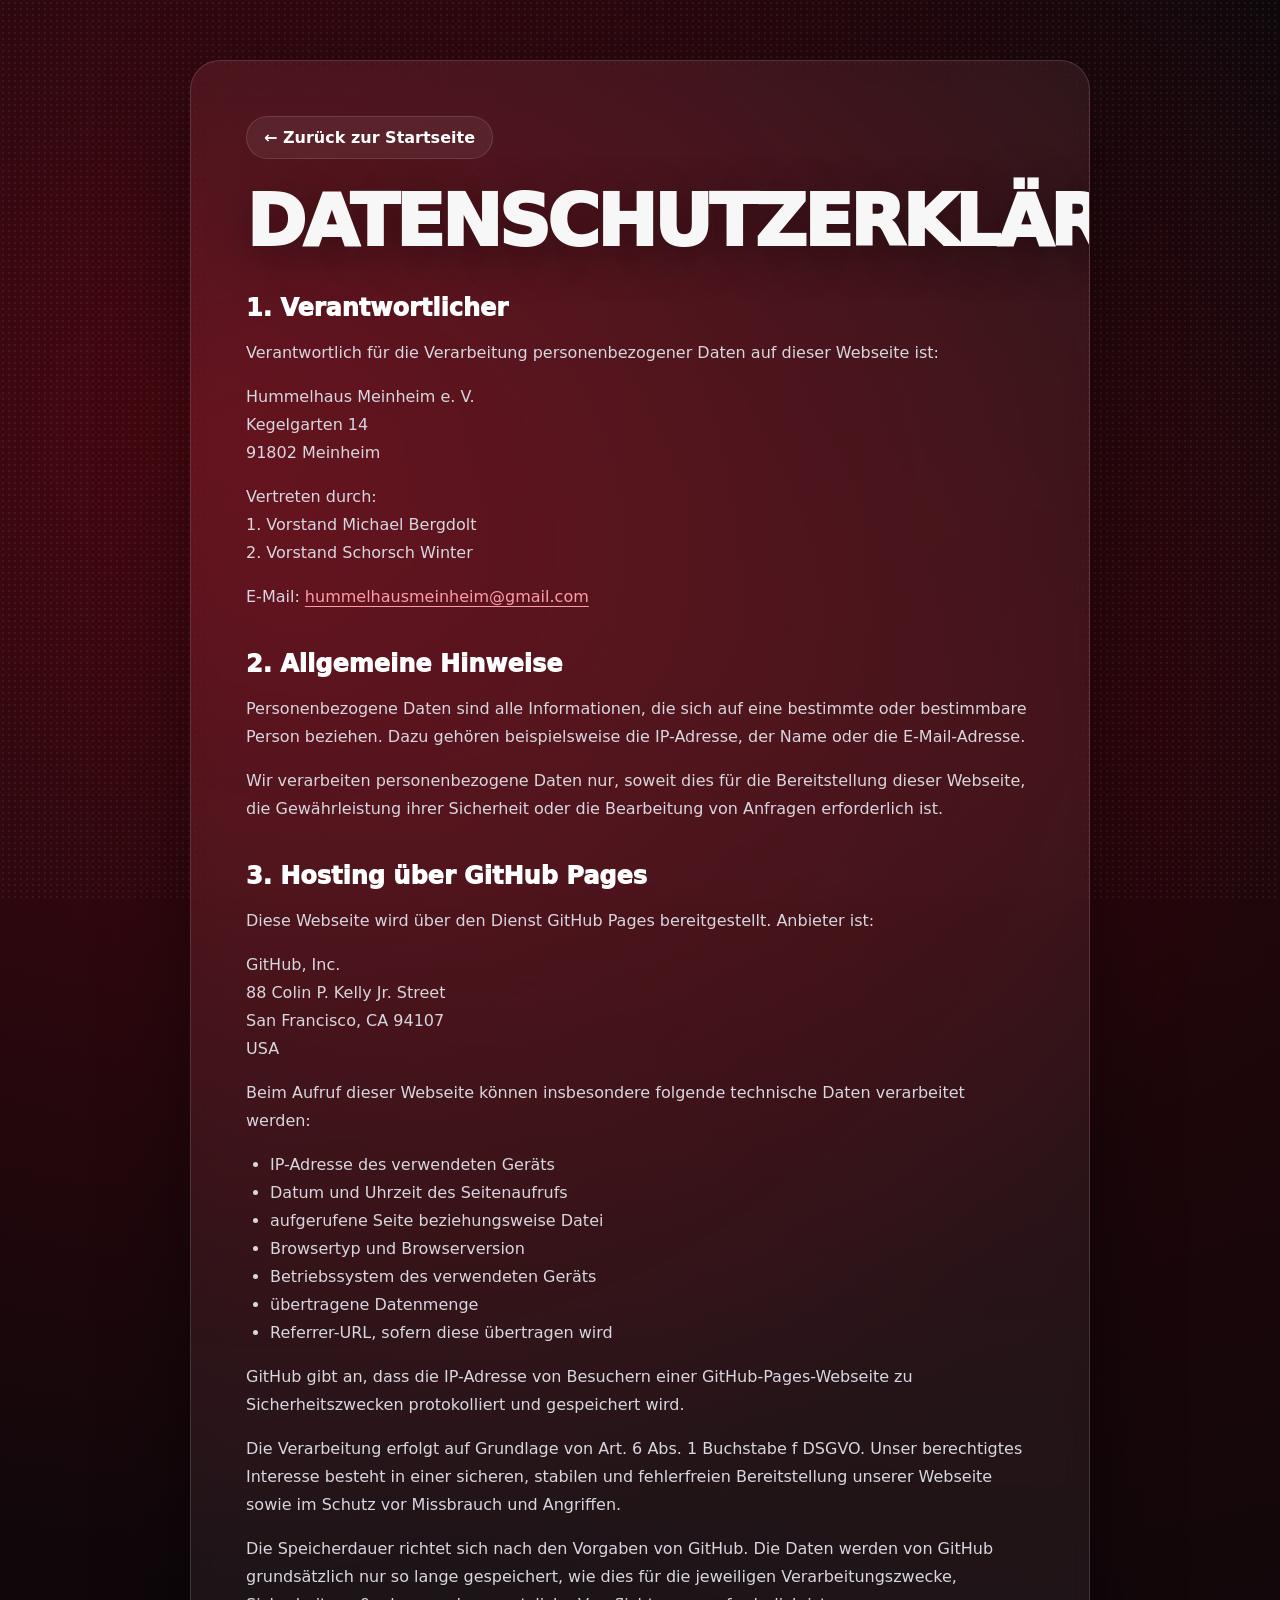
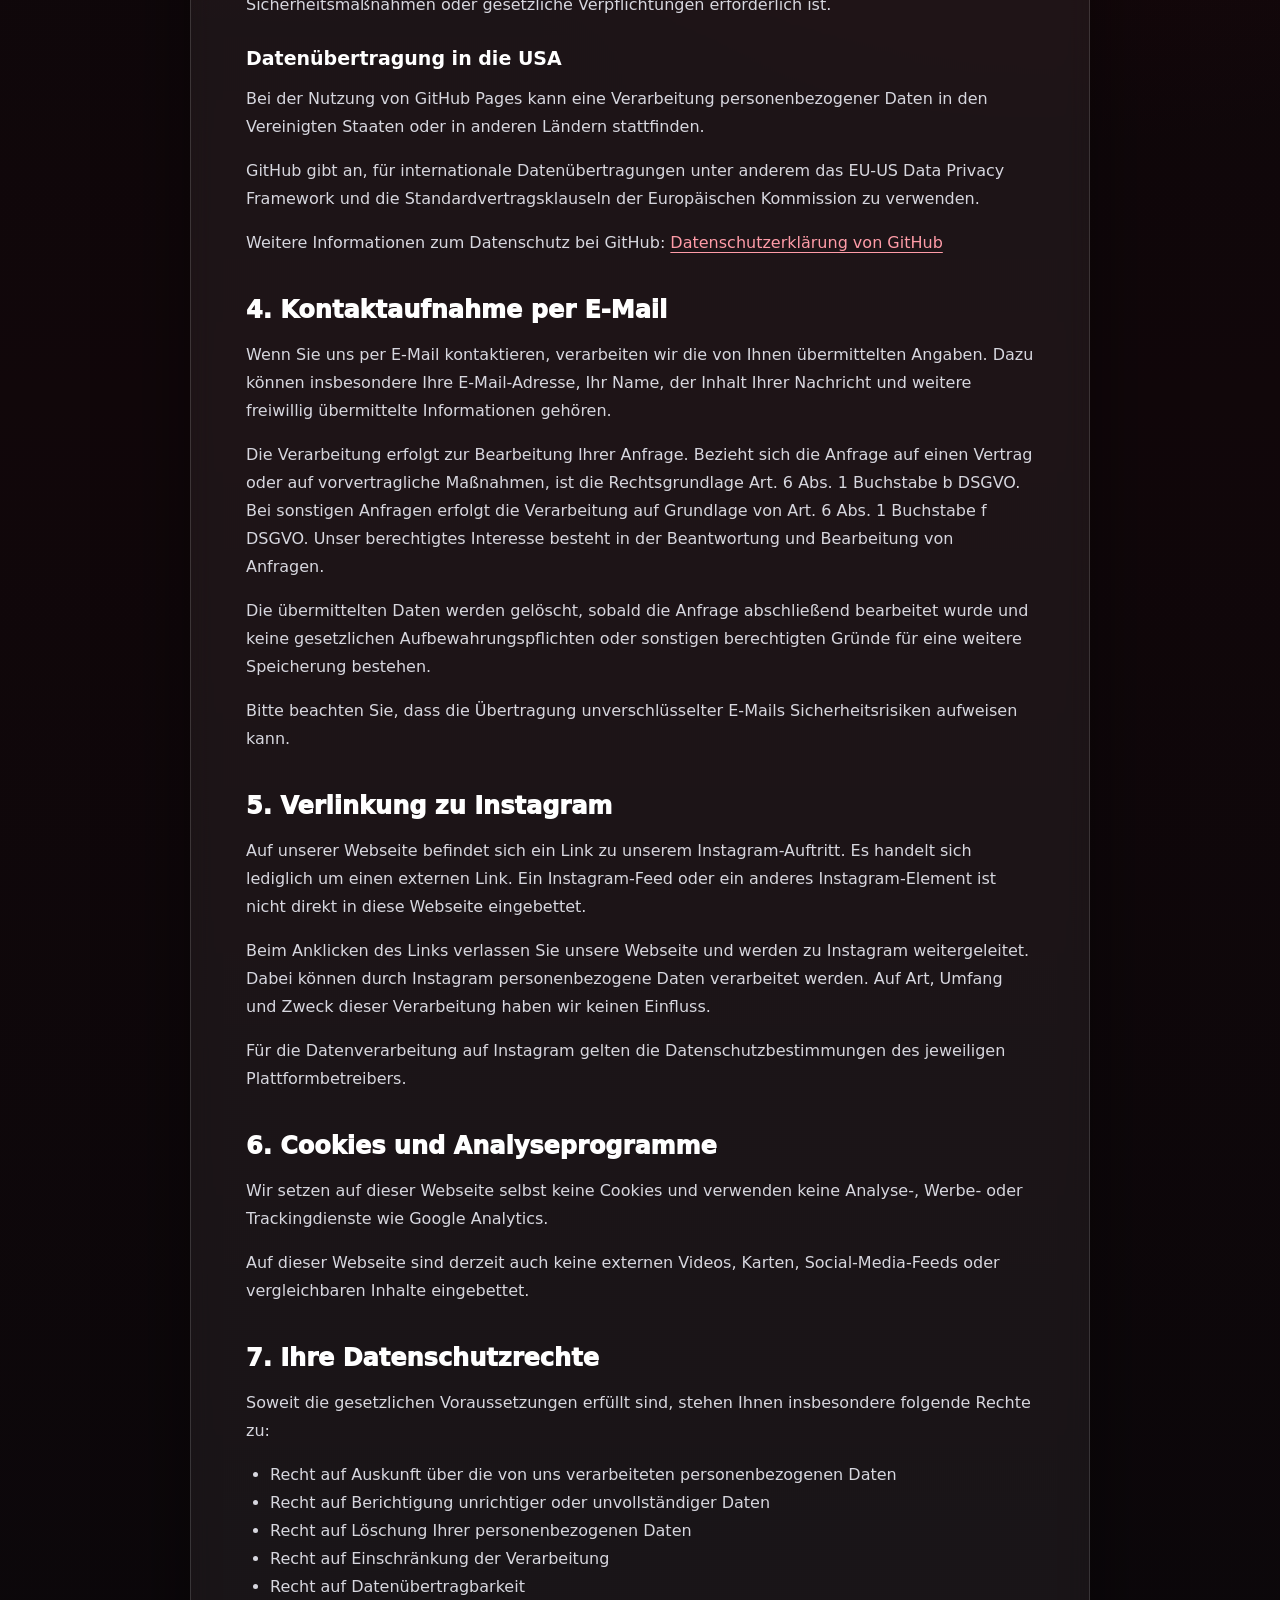
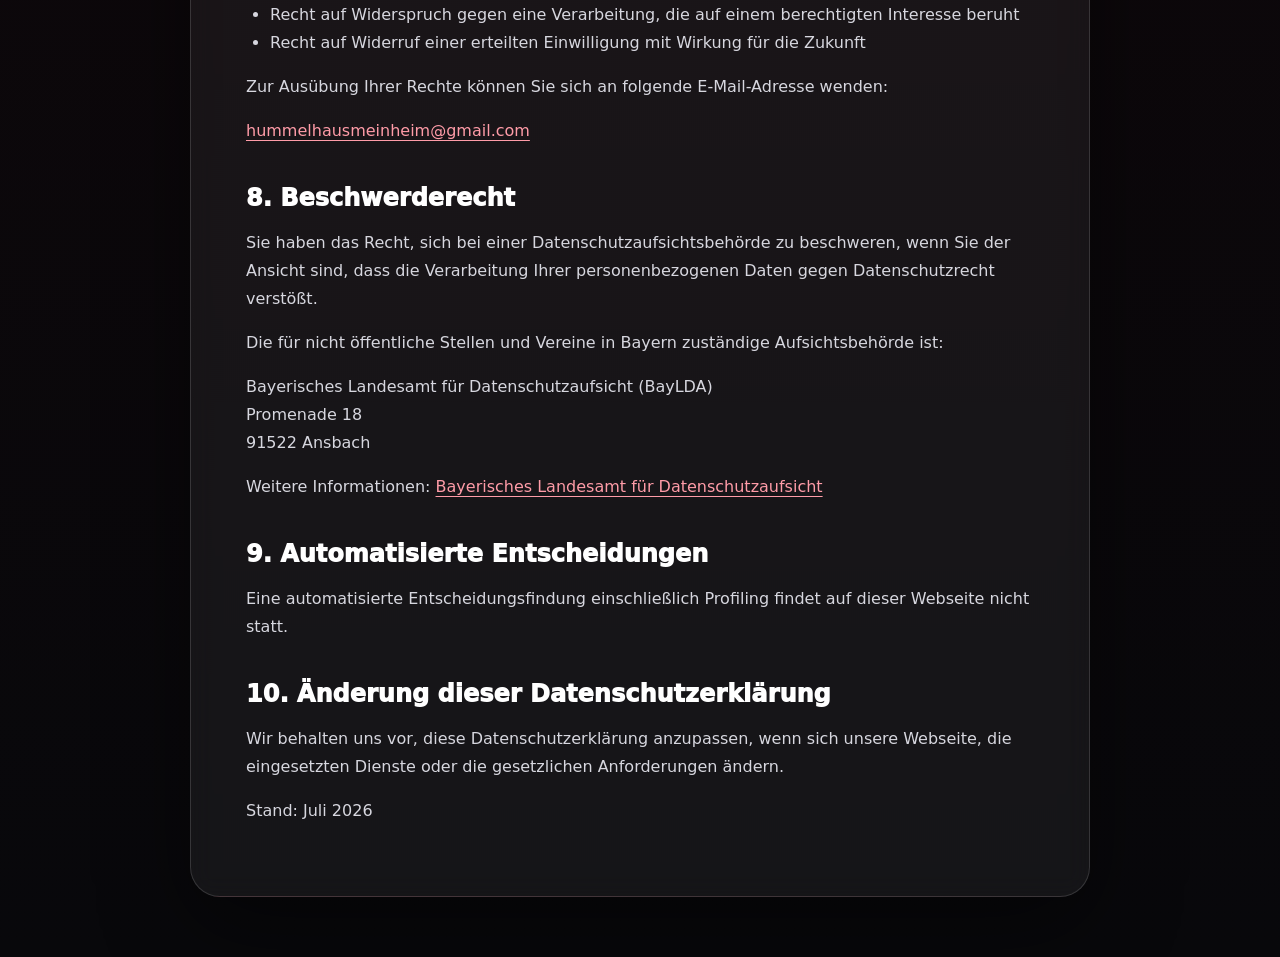
<file: datenschutz.html>
<!DOCTYPE html>
<html lang="de">
<head>
    <meta charset="UTF-8">

    <meta name="viewport"
          content="width=device-width, initial-scale=1.0">

    <meta name="robots" content="index, follow">

    <title>Datenschutzerklärung | Hummelhaus Meinheim e. V.</title>
    <link rel="stylesheet" href="style.css">

    <link rel="icon" type="image/png" sizes="512x512" href="/favicon.png">
    <link rel="shortcut icon" href="/favicon.ico">
    <link rel="apple-touch-icon" sizes="180x180" href="/apple-touch-icon.png">
</head>

<body class="legal-page">
    <main class="legal-container">
        <a class="legal-back" href="index.html">
            ← Zurück zur Startseite
        </a>

        <h1>Datenschutzerklärung</h1>

        <h2>1. Verantwortlicher</h2>

        <p>
            Verantwortlich für die Verarbeitung personenbezogener Daten
            auf dieser Webseite ist:
        </p>

        <p>
            Hummelhaus Meinheim e. V.<br>
            Kegelgarten 14<br>
            91802 Meinheim
        </p>

        <p>
            Vertreten durch:<br>
            1. Vorstand Michael Bergdolt<br>
            2. Vorstand Schorsch Winter
        </p>

        <p>
            E-Mail:
            <a href="mailto:hummelhausmeinheim@gmail.com">
                hummelhausmeinheim@gmail.com
            </a>
        </p>

        <h2>2. Allgemeine Hinweise</h2>

        <p>
            Personenbezogene Daten sind alle Informationen, die sich auf
            eine bestimmte oder bestimmbare Person beziehen. Dazu gehören
            beispielsweise die IP-Adresse, der Name oder die
            E-Mail-Adresse.
        </p>

        <p>
            Wir verarbeiten personenbezogene Daten nur, soweit dies für
            die Bereitstellung dieser Webseite, die Gewährleistung ihrer
            Sicherheit oder die Bearbeitung von Anfragen erforderlich ist.
        </p>

        <h2>3. Hosting über GitHub Pages</h2>

        <p>
            Diese Webseite wird über den Dienst GitHub Pages bereitgestellt.
            Anbieter ist:
        </p>

        <p>
            GitHub, Inc.<br>
            88 Colin P. Kelly Jr. Street<br>
            San Francisco, CA 94107<br>
            USA
        </p>

        <p>
            Beim Aufruf dieser Webseite können insbesondere folgende
            technische Daten verarbeitet werden:
        </p>

        <ul>
            <li>IP-Adresse des verwendeten Geräts</li>
            <li>Datum und Uhrzeit des Seitenaufrufs</li>
            <li>aufgerufene Seite beziehungsweise Datei</li>
            <li>Browsertyp und Browserversion</li>
            <li>Betriebssystem des verwendeten Geräts</li>
            <li>übertragene Datenmenge</li>
            <li>Referrer-URL, sofern diese übertragen wird</li>
        </ul>

        <p>
            GitHub gibt an, dass die IP-Adresse von Besuchern einer
            GitHub-Pages-Webseite zu Sicherheitszwecken protokolliert und
            gespeichert wird.
        </p>

        <p>
            Die Verarbeitung erfolgt auf Grundlage von Art. 6 Abs. 1
            Buchstabe f DSGVO. Unser berechtigtes Interesse besteht in
            einer sicheren, stabilen und fehlerfreien Bereitstellung
            unserer Webseite sowie im Schutz vor Missbrauch und Angriffen.
        </p>

        <p>
            Die Speicherdauer richtet sich nach den Vorgaben von GitHub.
            Die Daten werden von GitHub grundsätzlich nur so lange
            gespeichert, wie dies für die jeweiligen Verarbeitungszwecke,
            Sicherheitsmaßnahmen oder gesetzliche Verpflichtungen
            erforderlich ist.
        </p>

        <h3>Datenübertragung in die USA</h3>

        <p>
            Bei der Nutzung von GitHub Pages kann eine Verarbeitung
            personenbezogener Daten in den Vereinigten Staaten oder in
            anderen Ländern stattfinden.
        </p>

        <p>
            GitHub gibt an, für internationale Datenübertragungen unter
            anderem das EU-US Data Privacy Framework und die
            Standardvertragsklauseln der Europäischen Kommission zu
            verwenden.
        </p>

        <p>
            Weitere Informationen zum Datenschutz bei GitHub:
            <a href="https://docs.github.com/de/site-policy/privacy-policies/github-general-privacy-statement"
               target="_blank"
               rel="noopener noreferrer">
                Datenschutzerklärung von GitHub
            </a>
        </p>

        <h2>4. Kontaktaufnahme per E-Mail</h2>

        <p>
            Wenn Sie uns per E-Mail kontaktieren, verarbeiten wir die von
            Ihnen übermittelten Angaben. Dazu können insbesondere Ihre
            E-Mail-Adresse, Ihr Name, der Inhalt Ihrer Nachricht und
            weitere freiwillig übermittelte Informationen gehören.
        </p>

        <p>
            Die Verarbeitung erfolgt zur Bearbeitung Ihrer Anfrage.
            Bezieht sich die Anfrage auf einen Vertrag oder auf
            vorvertragliche Maßnahmen, ist die Rechtsgrundlage Art. 6
            Abs. 1 Buchstabe b DSGVO. Bei sonstigen Anfragen erfolgt die
            Verarbeitung auf Grundlage von Art. 6 Abs. 1 Buchstabe f
            DSGVO. Unser berechtigtes Interesse besteht in der
            Beantwortung und Bearbeitung von Anfragen.
        </p>

        <p>
            Die übermittelten Daten werden gelöscht, sobald die Anfrage
            abschließend bearbeitet wurde und keine gesetzlichen
            Aufbewahrungspflichten oder sonstigen berechtigten Gründe für
            eine weitere Speicherung bestehen.
        </p>

        <p>
            Bitte beachten Sie, dass die Übertragung unverschlüsselter
            E-Mails Sicherheitsrisiken aufweisen kann.
        </p>

        <h2>5. Verlinkung zu Instagram</h2>

        <p>
            Auf unserer Webseite befindet sich ein Link zu unserem
            Instagram-Auftritt. Es handelt sich lediglich um einen
            externen Link. Ein Instagram-Feed oder ein anderes
            Instagram-Element ist nicht direkt in diese Webseite
            eingebettet.
        </p>

        <p>
            Beim Anklicken des Links verlassen Sie unsere Webseite und
            werden zu Instagram weitergeleitet. Dabei können durch
            Instagram personenbezogene Daten verarbeitet werden. Auf Art,
            Umfang und Zweck dieser Verarbeitung haben wir keinen
            Einfluss.
        </p>

        <p>
            Für die Datenverarbeitung auf Instagram gelten die
            Datenschutzbestimmungen des jeweiligen Plattformbetreibers.
        </p>

        <h2>6. Cookies und Analyseprogramme</h2>

        <p>
            Wir setzen auf dieser Webseite selbst keine Cookies und
            verwenden keine Analyse-, Werbe- oder Trackingdienste wie
            Google Analytics.
        </p>

        <p>
            Auf dieser Webseite sind derzeit auch keine externen Videos,
            Karten, Social-Media-Feeds oder vergleichbaren Inhalte
            eingebettet.
        </p>

        <h2>7. Ihre Datenschutzrechte</h2>

        <p>
            Soweit die gesetzlichen Voraussetzungen erfüllt sind, stehen
            Ihnen insbesondere folgende Rechte zu:
        </p>

        <ul>
            <li>
                Recht auf Auskunft über die von uns verarbeiteten
                personenbezogenen Daten
            </li>

            <li>
                Recht auf Berichtigung unrichtiger oder unvollständiger
                Daten
            </li>

            <li>
                Recht auf Löschung Ihrer personenbezogenen Daten
            </li>

            <li>
                Recht auf Einschränkung der Verarbeitung
            </li>

            <li>
                Recht auf Datenübertragbarkeit
            </li>

            <li>
                Recht auf Widerspruch gegen eine Verarbeitung, die auf
                einem berechtigten Interesse beruht
            </li>

            <li>
                Recht auf Widerruf einer erteilten Einwilligung mit Wirkung
                für die Zukunft
            </li>
        </ul>

        <p>
            Zur Ausübung Ihrer Rechte können Sie sich an folgende
            E-Mail-Adresse wenden:
        </p>

        <p>
            <a href="mailto:hummelhausmeinheim@gmail.com">
                hummelhausmeinheim@gmail.com
            </a>
        </p>

        <h2>8. Beschwerderecht</h2>

        <p>
            Sie haben das Recht, sich bei einer Datenschutzaufsichtsbehörde
            zu beschweren, wenn Sie der Ansicht sind, dass die Verarbeitung
            Ihrer personenbezogenen Daten gegen Datenschutzrecht verstößt.
        </p>

        <p>
            Die für nicht öffentliche Stellen und Vereine in Bayern
            zuständige Aufsichtsbehörde ist:
        </p>

        <p>
            Bayerisches Landesamt für Datenschutzaufsicht (BayLDA)<br>
            Promenade 18<br>
            91522 Ansbach
        </p>

        <p>
            Weitere Informationen:
            <a href="https://www.lda.bayern.de/de/beschwerde.html"
               target="_blank"
               rel="noopener noreferrer">
                Bayerisches Landesamt für Datenschutzaufsicht
            </a>
        </p>

        <h2>9. Automatisierte Entscheidungen</h2>

        <p>
            Eine automatisierte Entscheidungsfindung einschließlich
            Profiling findet auf dieser Webseite nicht statt.
        </p>

        <h2>10. Änderung dieser Datenschutzerklärung</h2>

        <p>
            Wir behalten uns vor, diese Datenschutzerklärung anzupassen,
            wenn sich unsere Webseite, die eingesetzten Dienste oder die
            gesetzlichen Anforderungen ändern.
        </p>

        <p class="stand">
            Stand: Juli 2026
        </p>
    </main>
</body>
</html>
</file>
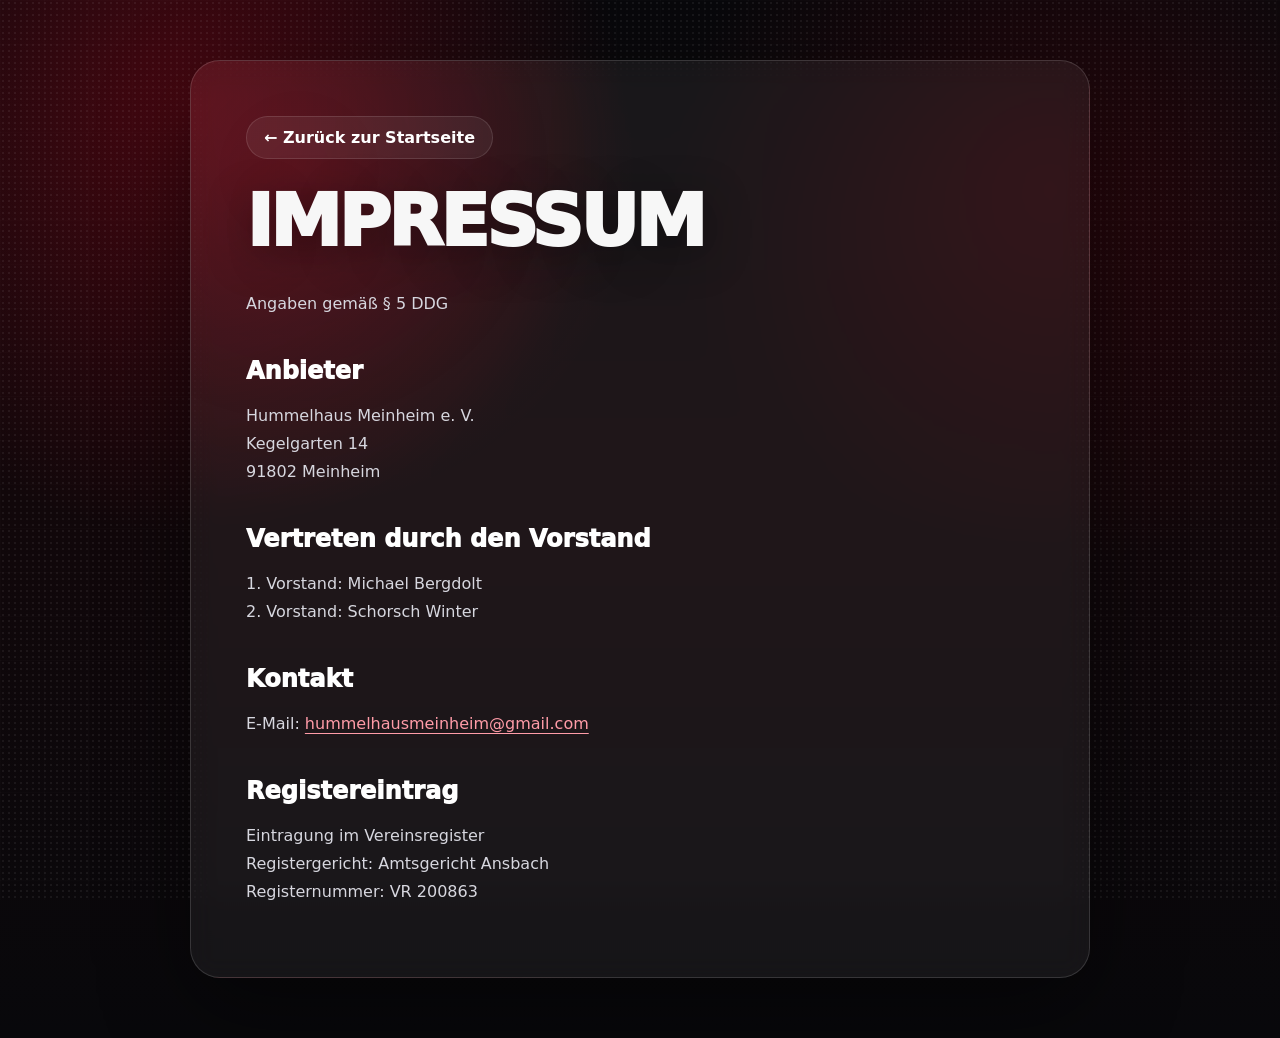
<file: impressum.html>
<!DOCTYPE html>
<html lang="de">
<head>
    <meta charset="UTF-8">
    <meta name="viewport" content="width=device-width, initial-scale=1.0">

    <title>Impressum | Hummelhaus Meinheim e. V.</title>

    <link rel="stylesheet" href="style.css">

    <link rel="icon" type="image/png" sizes="512x512" href="/favicon.png">
    <link rel="shortcut icon" href="/favicon.ico">
    <link rel="apple-touch-icon" sizes="180x180" href="/apple-touch-icon.png">
</head>

<body class="legal-page">
    <main class="legal-container">
        <a class="legal-back" href="index.html">
            ← Zurück zur Startseite
        </a>

        <h1>Impressum</h1>

        <p>Angaben gemäß § 5 DDG</p>

        <h2>Anbieter</h2>
        <p>
            Hummelhaus Meinheim e. V.<br>
            Kegelgarten 14<br>
            91802 Meinheim
        </p>

        <h2>Vertreten durch den Vorstand</h2>
        <p>
            1. Vorstand: Michael Bergdolt<br>
            2. Vorstand: Schorsch Winter
        </p>

        <h2>Kontakt</h2>
        <p>
            E-Mail:
            <a href="mailto:hummelhausmeinheim@gmail.com">
                hummelhausmeinheim@gmail.com
            </a>
        </p>

        <h2>Registereintrag</h2>
        <p>
            Eintragung im Vereinsregister<br>
            Registergericht: Amtsgericht Ansbach<br>
            Registernummer: VR 200863
        </p>
    </main>
</body>
</html>
</file>
<file: style.css>
:root {
  --panel: rgba(255, 255, 255, .055);
  --line: rgba(255, 255, 255, .12);
  --text: #f7f7f7;
  --muted: #b8b8c3;
  --red: #e30620;
  --red-soft: #ff9ca8;
  --shadow: 0 28px 90px rgba(0, 0, 0, .45);
  --radius: 30px;
  --font: system-ui, -apple-system, BlinkMacSystemFont, "Segoe UI", sans-serif;
  --mono: ui-monospace, SFMono-Regular, Menlo, Monaco, Consolas, "Liberation Mono", monospace;
}

* { box-sizing: border-box; }
html {
  scroll-behavior: smooth;
  max-width: 100%;
  overflow-x: hidden;
}
body {
  margin: 0;
  width: 100%;
  max-width: 100%;
  min-height: 100vh;
  overflow-x: hidden;
  color: var(--text);
  font-family: var(--font);
  background:
    radial-gradient(circle at 15% 10%, rgba(227, 6, 32, .28), transparent 30%),
    radial-gradient(circle at 82% 18%, rgba(118, 0, 12, .25), transparent 28%),
    linear-gradient(180deg, #08080b 0%, #11070a 48%, #08080b 100%);
}
body::before,
body::after {
  content: "";
  position: fixed;
  inset: 0;
  z-index: -2;
  pointer-events: none;
}
body::before {
  opacity: .18;
  background-image: radial-gradient(rgba(255, 255, 255, .35) 1px, transparent 1px);
  background-size: 6px 6px;
}
body::after {
  z-index: -1;
  opacity: .10;
  background-image:
    linear-gradient(rgba(255, 255, 255, .14) 1px, transparent 1px),
    linear-gradient(90deg, rgba(255, 255, 255, .14) 1px, transparent 1px);
  background-size: 44px 44px;
}
a { color: inherit; text-decoration: none; }
.container { width: min(1180px, calc(100% - 40px)); margin-inline: auto; }

/* Navigation */
.nav {
  position: sticky;
  top: 0;
  z-index: 20;
  border-bottom: 1px solid var(--line);
  background: rgba(9, 9, 12, .82);
  backdrop-filter: blur(18px);
}
.nav .container { width: min(1740px, calc(100% - 56px)); }
.nav-inner {
  display: flex;
  align-items: center;
  gap: 30px;
  padding: 16px 0;
}
.brand {
  display: flex;
  flex: 0 1 auto;
  align-items: center;
  min-width: 0;
  gap: 18px;
}
.brand-mark {
  width: 126px;
  height: 94px;
  flex: 0 0 126px;
}
.brand-mark img {
  display: block;
  width: 100%;
  height: 100%;
  object-fit: contain;
  filter:
    drop-shadow(0 0 1px rgba(255, 255, 255, .65))
    drop-shadow(0 10px 24px rgba(227, 6, 32, .32));
}
.brand-copy { min-width: 0; }
.brand-title {
  margin: 0;
  white-space: nowrap;
  font-size: clamp(28px, 2.4vw, 42px);
  font-weight: 1000;
  line-height: 1;
  letter-spacing: .05em;
  text-transform: uppercase;
}
.brand-sub {
  margin: 9px 0 0;
  white-space: nowrap;
  color: var(--red-soft);
  font-family: var(--mono);
  font-size: 14px;
  letter-spacing: .18em;
  text-transform: uppercase;
}
.nav-links {
  display: flex;
  align-items: center;
  gap: 28px;
  margin-left: auto;
  flex-shrink: 0;
  color: #d9d9df;
  font-family: var(--mono);
  font-size: 15px;
  letter-spacing: .12em;
  text-transform: uppercase;
}
.nav-links a:hover,
.footer-links a:hover { color: #fff; }
.nav-ticket { flex-shrink: 0; white-space: nowrap; }

/* Buttons */
.btn {
  display: inline-flex;
  align-items: center;
  justify-content: center;
  gap: 10px;
  border: 0;
  border-radius: 999px;
  padding: 14px 22px;
  font-weight: 950;
  letter-spacing: .08em;
  text-transform: uppercase;
  transition: transform .2s ease, background .2s ease;
}
.btn:hover { transform: translateY(-2px); }
.btn-light { color: #0b0b0d; background: #fff; }
.btn-red { color: #fff; background: var(--red); box-shadow: 0 20px 45px rgba(227, 6, 32, .24); }
.btn-outline { border: 1px solid var(--line); background: rgba(255, 255, 255, .06); }

/* Hero */
.hero {
  position: relative;
  display: grid;
  grid-template-columns: minmax(0, 1fr) minmax(390px, 420px);
  align-items: center;
  gap: 48px;
  padding: 88px 0 80px;
}
.hero::before {
  content: "";
  position: absolute;
  top: 24px;
  bottom: 20px;
  left: 50%;
  width: 100vw;
  max-width: 100vw;
  transform: translateX(-50%);
  z-index: -1;
  border-block: 1px solid rgba(255, 255, 255, .06);
  background:
    radial-gradient(circle at 20% 40%, rgba(227, 6, 32, .18), transparent 34%),
    linear-gradient(110deg, rgba(91, 0, 7, .72), rgba(10, 10, 14, .35) 62%);
}
.hero > div,
.poster { min-width: 0; }
.pills { display: flex; flex-wrap: wrap; gap: 12px; margin-bottom: 28px; }
.pill {
  border: 1px solid var(--line);
  border-radius: 999px;
  padding: 10px 14px;
  background: rgba(255, 255, 255, .055);
  font-family: var(--mono);
  font-size: 14px;
  letter-spacing: .09em;
  text-transform: uppercase;
}
h1 {
  max-width: 900px;
  margin: 0;
  font-size: clamp(60px, 7.4vw, 108px);
  font-weight: 1000;
  line-height: .88;
  letter-spacing: -.065em;
  text-transform: uppercase;
  text-shadow: 0 10px 45px rgba(0, 0, 0, .42);
}
.hero-text {
  max-width: 650px;
  margin: 30px 0 0;
  color: #d7d7df;
  font-size: 20px;
  line-height: 1.65;
}
.hero-actions { display: flex; flex-wrap: wrap; gap: 14px; margin-top: 34px; }
.poster {
  position: relative;
  overflow: hidden;
  transform: rotate(-1.5deg);
  border: 1px solid rgba(227, 6, 32, .35);
  border-radius: 38px;
  padding: 22px;
  background: linear-gradient(180deg, rgba(45, 5, 10, .94), rgba(12, 12, 17, .94));
  box-shadow: var(--shadow);
  backdrop-filter: blur(10px);
}
.poster::before {
  content: "";
  position: absolute;
  top: -20%;
  left: -10%;
  width: 240px;
  height: 240px;
  border-radius: 50%;
  background: radial-gradient(circle, rgba(227, 6, 32, .22), transparent 70%);
}
.poster-inner {
  position: relative;
  display: flex;
  min-height: 590px;
  flex-direction: column;
  justify-content: space-between;
  gap: 24px;
  border: 1px solid rgba(255, 255, 255, .10);
  border-radius: 28px;
  padding: 28px;
  background:
    radial-gradient(circle at 80% 18%, rgba(255, 255, 255, .12), transparent 18%),
    linear-gradient(145deg, rgba(120, 0, 12, .45), rgba(16, 16, 22, .96) 50%, rgba(227, 6, 32, .09));
}
.poster-small {
  margin: 0;
  color: rgba(255, 255, 255, .78);
  font-family: var(--mono);
  font-size: 14px;
  letter-spacing: .35em;
  text-transform: uppercase;
}
.poster-year {
  margin: 12px 0 0;
  font-size: clamp(48px, 7vw, 74px);
  font-weight: 1000;
  line-height: .9;
  text-transform: uppercase;
}
.logo-card,
.logo-frame {
  display: flex;
  align-items: center;
  justify-content: center;
  width: 100%;
}
.logo-card { min-height: 440px; }
.logo-frame img {
  display: block;
  width: min(100%, 650px);
  max-height: 500px;
  object-fit: contain;
  filter:
    drop-shadow(0 0 1px rgba(255, 255, 255, .75))
    drop-shadow(0 18px 38px rgba(227, 6, 32, .30));
}

/* General sections */
section { padding: 76px 0; }
.eyebrow {
  margin: 0 0 12px;
  color: var(--red-soft);
  font-family: var(--mono);
  font-size: 14px;
  letter-spacing: .38em;
  text-transform: uppercase;
}
h2 {
  max-width: 780px;
  margin: 0 0 34px;
  font-size: clamp(40px, 6vw, 72px);
  font-weight: 1000;
  line-height: .95;
  letter-spacing: -.045em;
  text-transform: uppercase;
}

/* Coming soon */
.coming-soon-panel {
  position: relative;
  overflow: hidden;
  border: 1px solid rgba(227, 6, 32, .34);
  border-radius: 34px;
  padding: clamp(34px, 7vw, 76px);
  text-align: center;
  background:
    radial-gradient(circle at 15% 15%, rgba(227, 6, 32, .20), transparent 32%),
    linear-gradient(145deg, rgba(255, 255, 255, .065), rgba(255, 255, 255, .025));
  box-shadow: var(--shadow);
}
.coming-soon-panel::after {
  content: "COMING SOON";
  position: absolute;
  right: -30px;
  bottom: -18px;
  color: rgba(255, 255, 255, .035);
  font-size: clamp(70px, 13vw, 170px);
  font-weight: 1000;
  line-height: .8;
  letter-spacing: -.07em;
  white-space: nowrap;
  pointer-events: none;
}
.coming-soon-panel h2,
.coming-soon-panel p,
.coming-badge { position: relative; z-index: 1; }
.coming-soon-panel h2 { margin: 0 auto 18px; }
.coming-soon-panel p {
  max-width: 720px;
  margin: 0 auto;
  color: #d9d9e1;
  font-size: 19px;
  line-height: 1.7;
}
.coming-badge {
  display: inline-flex;
  align-items: center;
  gap: 9px;
  margin-bottom: 20px;
  border: 1px solid rgba(255, 255, 255, .16);
  border-radius: 999px;
  padding: 10px 15px;
  color: var(--red-soft);
  background: rgba(0, 0, 0, .22);
  font-family: var(--mono);
  font-size: 13px;
  letter-spacing: .15em;
  text-transform: uppercase;
}
.coming-badge::before {
  content: "";
  width: 8px;
  height: 8px;
  border-radius: 50%;
  background: var(--red);
  box-shadow: 0 0 16px rgba(227, 6, 32, .85);
}

/* Information */
.info-grid {
  display: grid;
  grid-template-columns: repeat(4, 1fr);
  gap: 18px;
}
.info-card {
  border: 1px solid var(--line);
  border-radius: var(--radius);
  padding: 26px;
  background: var(--panel);
  backdrop-filter: blur(8px);
}
.info-icon {
  display: grid;
  width: 46px;
  height: 46px;
  place-items: center;
  border-radius: 16px;
  color: var(--red-soft);
  background: rgba(227, 6, 32, .16);
  font-size: 24px;
}
.info-card h3 {
  margin: 22px 0 0;
  font-size: 28px;
  font-weight: 950;
  letter-spacing: -.02em;
  text-transform: uppercase;
}
.info-card p { margin: 12px 0 0; color: #d3d3dc; line-height: 1.7; }

/* Sponsors – neutral nach sichtbarer Logogröße sortiert */
.sponsor-panel {
  overflow: hidden;
  border: 1px solid rgba(255, 255, 255, .14);
  border-radius: 34px;
  padding: clamp(24px, 4vw, 42px);
  background:
    radial-gradient(circle at 12% 12%, rgba(227, 6, 32, .18), transparent 32%),
    linear-gradient(145deg, rgba(255, 255, 255, .07), rgba(255, 255, 255, .025));
  box-shadow: var(--shadow);
}
.sponsor-intro {
  max-width: 780px;
  margin: -14px 0 38px;
  color: #d5d5de;
  font-size: 18px;
  line-height: 1.65;
}
.sponsor-group + .sponsor-group {
  margin-top: 32px;
  padding-top: 32px;
  border-top: 1px solid rgba(255, 255, 255, .09);
}
.sponsor-grid {
  display: grid;
  gap: 16px;
}
.sponsor-grid-large { grid-template-columns: repeat(3, minmax(0, 1fr)); }
.sponsor-grid-medium { grid-template-columns: repeat(4, minmax(0, 1fr)); }
.sponsor-grid-small { grid-template-columns: repeat(5, minmax(0, 1fr)); }
.sponsor-card {
  display: flex;
  min-width: 0;
  flex-direction: column;
  align-items: center;
  justify-content: center;
  gap: 12px;
  border: 1px solid rgba(255, 255, 255, .55);
  border-radius: 22px;
  color: #121216;
  background: rgba(255, 255, 255, .97);
  box-shadow: 0 16px 35px rgba(0, 0, 0, .24);
  transition: transform .2s ease, box-shadow .2s ease;
}
.sponsor-card:hover {
  transform: translateY(-3px);
  box-shadow: 0 22px 45px rgba(0, 0, 0, .30);
}
.sponsor-card[hidden],
.sponsor-group[hidden] { display: none !important; }
.sponsor-logo {
  display: flex;
  width: 100%;
  min-width: 0;
  align-items: center;
  justify-content: center;
}
.sponsor-logo img {
  display: block;
  max-width: 100%;
  width: auto;
  height: auto;
  object-fit: contain;
}
.sponsor-name {
  max-width: 100%;
  color: #25252b;
  font-size: 13px;
  font-weight: 800;
  line-height: 1.35;
  text-align: center;
  overflow-wrap: anywhere;
}
.sponsor-card-large { min-height: 205px; padding: 22px; }
.sponsor-card-large .sponsor-logo img { max-height: 120px; }
.sponsor-card-wohnstudio .sponsor-logo img {
  width: 100%;
  max-width: 280px;
  max-height: 96px;
  object-fit: contain;
}
.sponsor-card-pflege .sponsor-logo img { max-height: 150px; }
.sponsor-card-berghof .sponsor-logo img { max-height: 96px; }
.sponsor-card-medium { min-height: 150px; padding: 18px; }
.sponsor-card-medium .sponsor-logo img { max-height: 82px; }
.sponsor-card-small { min-height: 115px; padding: 14px; }
.sponsor-card-small .sponsor-logo img { max-height: 58px; }
.sponsor-thanks {
  margin: 38px 0 0;
  color: var(--red-soft);
  font-family: var(--mono);
  font-size: 13px;
  letter-spacing: .12em;
  text-align: center;
  text-transform: uppercase;
}
@media (max-width: 1080px) {
  .sponsor-grid-large { grid-template-columns: repeat(2, minmax(0, 1fr)); }
  .sponsor-grid-medium { grid-template-columns: repeat(3, minmax(0, 1fr)); }
  .sponsor-grid-small { grid-template-columns: repeat(3, minmax(0, 1fr)); }
}
@media (max-width: 700px) {
  .sponsor-grid-large { grid-template-columns: 1fr; }
  .sponsor-grid-medium,
  .sponsor-grid-small { grid-template-columns: repeat(2, minmax(0, 1fr)); }
  .sponsor-card-large { min-height: 165px; }
  .sponsor-card-medium { min-height: 125px; }
  .sponsor-card-small { min-height: 105px; }
}
@media (max-width: 430px) {
  .sponsor-grid-medium,
  .sponsor-grid-small {
    grid-template-columns: 1fr;
    justify-items: center;
  }
  .sponsor-card-medium { width: min(100%, 300px); }
  .sponsor-card-small { width: min(72%, 220px); }
}

/* Footer */
footer { border-top: 1px solid var(--line); padding: 34px 0; color: var(--muted); font-size: 14px; }
.footer-inner { display: flex; justify-content: space-between; gap: 20px; flex-wrap: wrap; }
.footer-links { display: flex; gap: 20px; flex-wrap: wrap; }

/* Responsive */
@media (max-width: 1500px) {
  .nav .container { width: min(100% - 36px, 1400px); }
  .nav-inner { gap: 20px; }
  .brand-title { font-size: 34px; }
  .nav-links { gap: 18px; font-size: 14px; letter-spacing: .1em; }
  .nav-ticket { padding: 13px 19px; font-size: 13px; }
}
@media (max-width: 1210px) {
  .nav-links { display: none; }
  .nav-inner { justify-content: space-between; }
}
@media (max-width: 980px) {
  .hero { grid-template-columns: 1fr; gap: 34px; padding-top: 58px; }
  .poster { transform: none; }
  .poster-inner { min-height: auto; }
  .info-grid { grid-template-columns: repeat(2, 1fr); }
}
@media (max-width: 760px) {
  .brand-mark { width: 98px; height: 76px; flex-basis: 98px; }
  .brand-title { font-size: 24px; }
  .brand-sub { font-size: 11px; }
  .nav-ticket { display: none; }
  .logo-card { min-height: 330px; }
  .logo-frame img { max-height: 390px; }
}
@media (max-width: 620px) {
  .container { width: min(100% - 28px, 1180px); }
  h2 { font-size: 34px; overflow-wrap: anywhere; }
  .coming-soon-panel { max-width: 100%; }
  .coming-soon-panel::after { right: -10px; font-size: 70px; }
  section { padding: 54px 0; }
  .btn { width: 100%; }
  .hero { padding-bottom: 48px; }
  .hero-text { font-size: 17px; }
  .info-grid { grid-template-columns: 1fr; }
  .sponsor-panel { border-radius: 26px; padding: 18px; }
}
@media (max-width: 460px) {
  h1 { font-size: 48px; letter-spacing: -.055em; }
  .brand-mark { width: 78px; height: 62px; flex-basis: 78px; }
  .brand-title { font-size: 19px; }
  .brand-sub { font-size: 9px; letter-spacing: .12em; }
}
  
/* Verhindert horizontales Scrollen auf Mobilgeräten */
main,
header,
footer,
section {
  max-width: 100%;
}

@supports (overflow: clip) {
  html,
  body,
  main {
    overflow-x: clip;
  }
}

/* Impressum und Datenschutz */

.legal-page {
  min-height: 100vh;
  padding: 60px 20px;
  color: var(--text);
  background:
    radial-gradient(circle at 15% 10%, rgba(227, 6, 32, .28), transparent 30%),
    radial-gradient(circle at 82% 18%, rgba(118, 0, 12, .25), transparent 28%),
    linear-gradient(180deg, #08080b 0%, #11070a 48%, #08080b 100%);
}

.legal-page::before {
  content: "";
  position: fixed;
  inset: 0;
  z-index: -1;
  pointer-events: none;
  opacity: .18;
  background-image:
    radial-gradient(rgba(255, 255, 255, .35) 1px, transparent 1px);
  background-size: 6px 6px;
}

.legal-container {
  width: min(900px, 100%);
  margin: 0 auto;
  padding: clamp(28px, 5vw, 55px);
  border: 1px solid rgba(255, 255, 255, .14);
  border-radius: 30px;
  background:
    radial-gradient(circle at 12% 12%, rgba(227, 6, 32, .14), transparent 30%),
    rgba(255, 255, 255, .055);
  box-shadow: var(--shadow);
  backdrop-filter: blur(12px);
}

.legal-container h1 {
  max-width: none;
  margin: 28px 0 35px;
  font-size: clamp(42px, 7vw, 72px);
  line-height: .95;
  letter-spacing: -.045em;
  text-transform: uppercase;
}

.legal-container h2 {
  max-width: none;
  margin: 38px 0 10px;
  color: #ffffff;
  font-size: 24px;
  line-height: 1.25;
  letter-spacing: normal;
  text-transform: none;
}

.legal-container h3 {
  margin: 28px 0 8px;
  color: #ffffff;
  font-size: 19px;
}

.legal-container p,
.legal-container li {
  color: #d7d7df;
  line-height: 1.75;
}

.legal-container ul {
  padding-left: 24px;
}

.legal-container a {
  color: var(--red-soft);
  text-decoration: underline;
  text-underline-offset: 4px;
}

.legal-container a:hover {
  color: #ffffff;
}

.legal-back {
  display: inline-flex;
  align-items: center;
  border: 1px solid var(--line);
  border-radius: 999px;
  padding: 11px 17px;
  color: #ffffff !important;
  background: rgba(255, 255, 255, .06);
  font-weight: 800;
  text-decoration: none !important;
}

.legal-back:hover {
  background: rgba(227, 6, 32, .18);
}

@media (max-width: 600px) {
  .legal-page {
    padding: 25px 12px;
  }

  .legal-container {
    padding: 25px 20px;
    border-radius: 24px;
  }

  .legal-container h1 {
    font-size: 38px;
  }

  .legal-container h2 {
    font-size: 21px;
  }
}
/* Line-up */
.lineup-day {
  display: grid;
  grid-template-columns: 210px minmax(0, 1fr);
  align-items: start;
  gap: 20px 36px;
  border-top: 1px solid var(--line);
  padding: 34px 0;
}
.lineup-date {
  position: sticky;
  top: 150px;
  border-left: 3px solid var(--red);
  padding: 4px 0 4px 18px;
}
.lineup-date h3 {
  margin: 0;
  font-size: 34px;
  font-weight: 950;
  line-height: 1;
  letter-spacing: -.02em;
  text-transform: uppercase;
}
.lineup-date p {
  margin: 10px 0 0;
  color: var(--red-soft);
  font-family: var(--mono);
  font-size: 14px;
  letter-spacing: .12em;
}
.lineup-acts {
  display: grid;
  grid-template-columns: repeat(2, minmax(0, 1fr));
  gap: 16px;
  margin: 0;
  padding: 0;
  list-style: none;
}
.lineup-acts li { display: flex; min-width: 0; }
.lineup-acts li:last-child:nth-child(odd) { grid-column: 1 / -1; }
.lineup-act {
  position: relative;
  display: flex;
  width: 100%;
  min-width: 0;
  min-height: 150px;
  align-items: center;
  justify-content: center;
  border: 1px solid var(--line);
  border-radius: 22px;
  padding: 26px 30px;
  color: var(--text);
  background: var(--panel);
  font: inherit;
  transition: border-color .2s ease, background .2s ease;
}
/* Nur klickbare Kacheln reagieren */
a.lineup-act[href],
button.lineup-act { cursor: pointer; }
a.lineup-act[href]:hover,
button.lineup-act:hover {
  border-color: rgba(227, 6, 32, .7);
  background: rgba(227, 6, 32, .08);
}
a.lineup-act[href]:focus-visible,
button.lineup-act:focus-visible {
  outline: 2px solid var(--red-soft);
  outline-offset: 3px;
}
/* Kleiner Hinweis oben rechts: Pfeil = Webseite, "Foto" = Bild */
a.lineup-act[href]::after,
button.lineup-act-photo::after {
  position: absolute;
  top: 14px;
  right: 16px;
  color: var(--muted);
  font-family: var(--mono);
  font-size: 12px;
  letter-spacing: .1em;
  transition: color .2s ease;
}
a.lineup-act[href]::after { content: "↗"; font-size: 16px; }
button.lineup-act-photo::after { content: "FOTO"; }
a.lineup-act[href]:hover::after,
button.lineup-act-photo:hover::after { color: var(--red-soft); }
.lineup-act img {
  display: block;
  max-width: 100%;
  height: auto;
}
.lineup-act-name {
  font-size: clamp(22px, 2.6vw, 32px);
  font-weight: 950;
  line-height: 1.1;
  letter-spacing: -.02em;
  text-align: center;
  overflow-wrap: anywhere;
}
.lineup-note {
  margin: 0;
  border-top: 1px solid var(--line);
  padding-top: 24px;
  color: var(--muted);
  font-size: 16px;
  line-height: 1.6;
}

/* Platzhalter für noch nicht bestätigte Acts */
.lineup-act-soon {
  border: 1px dashed rgba(227, 6, 32, .55);
  background:
    repeating-linear-gradient(135deg, rgba(227, 6, 32, .07) 0 12px, transparent 12px 24px),
    var(--panel);
}
.lineup-act-soon span {
  color: var(--red-soft);
  font-family: var(--mono);
  font-size: clamp(16px, 1.8vw, 20px);
  letter-spacing: .3em;
  text-transform: uppercase;
}

/* Foto-Fenster */
.lineup-dialog {
  max-width: min(92vw, 1000px);
  max-height: 90vh;
  border: 1px solid var(--line);
  border-radius: 22px;
  padding: 0;
  overflow: hidden;
  background: #0a0a0d;
  box-shadow: var(--shadow);
}
.lineup-dialog::backdrop {
  background: rgba(0, 0, 0, .82);
  backdrop-filter: blur(6px);
}
.lineup-dialog img {
  display: block;
  max-width: 100%;
  max-height: 90vh;
  object-fit: contain;
}
.lineup-dialog-close {
  position: absolute;
  top: 12px;
  right: 12px;
  display: grid;
  width: 42px;
  height: 42px;
  place-items: center;
  border: 0;
  border-radius: 50%;
  color: #fff;
  background: rgba(0, 0, 0, .65);
  font-size: 28px;
  line-height: 1;
  cursor: pointer;
}
.lineup-dialog-close:hover { background: var(--red); }

@media (max-width: 900px) {
  .lineup-day { grid-template-columns: 1fr; padding: 28px 0; }
  .lineup-date {
    position: static;
    display: flex;
    align-items: baseline;
    gap: 14px;
  }
  .lineup-date h3 { font-size: 28px; }
  .lineup-date p { margin: 0; }
}
@media (max-width: 620px) {
  .lineup-acts { grid-template-columns: 1fr; gap: 12px; }
  .lineup-act { min-height: 108px; padding: 20px 22px; }
}
</file>
